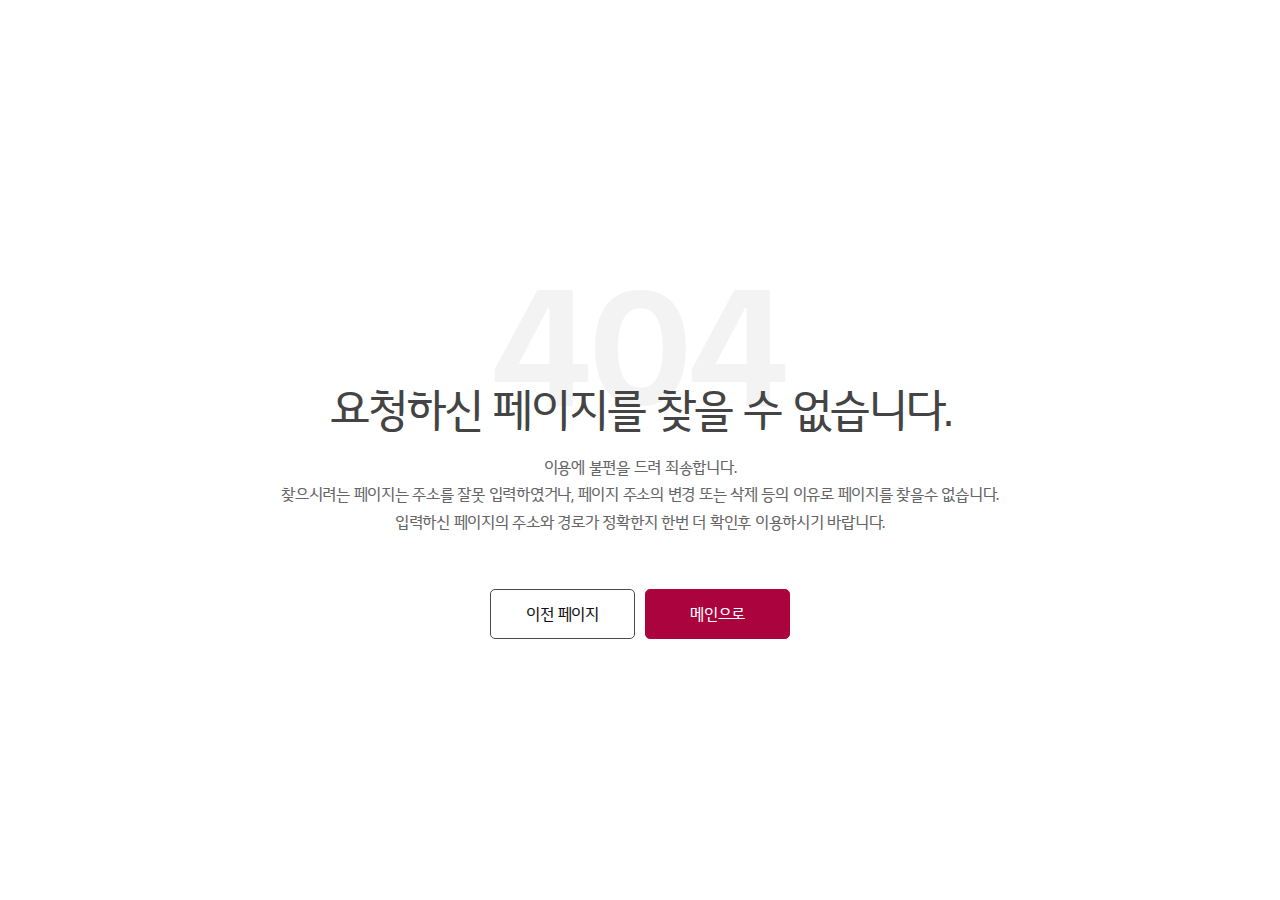
<file: css/mCSB_buttons.html>
<!DOCTYPE html>
<html lang="ko">
<head>
    <title>LG디스플레이</title>
    <meta charset="utf-8" />
    <link rel="shortcut icon" href="/images/icon/favicon.ico" type="image/x-icon">
    <link rel="icon" href="/images/icon/favicon.ico" type="image/x-icon">
    <meta name="viewport" content="initial-scale=1.0, user-scalable=no, maximum-scale=1.0, minimum-scale=1.0, width=device-width" />
    <link rel="stylesheet" type="text/css" href="/css/common.css" /><!-- 공통 css (import: style.css) -->
    <link rel="stylesheet" type="text/css" href="/css/swiper.min.css" /><!-- swiper css -->
    <link rel="stylesheet" type="text/css" href="/css/aos.css" />
    <link rel="stylesheet" type="text/css" href="/css/jquery.mCustomScrollbar.min.css" />
    <script type="text/javascript" src="/js/common/jquery-latest.js"></script>
    <!--<script type="text/javascript" src="/js/jquery.easing.1.3.js"></script>
    <script type="text/javascript" src="/js/swiper.min.js"></script>&lt;!&ndash; swiper js &ndash;&gt;
    <script type="text/javascript" src="/js/jquery.mCustomScrollbar.js"></script>
    <script type="text/javascript" src="/js/aos.js"></script>
    <script type="text/javascript" src="/js/ui.js"></script>&lt;!&ndash; 공통 ui js &ndash;&gt;-->
</head>
<body>
<!-- error -->
<div class="mError">
    <div class="errorCon kor">
        <h1>
            <span class="tx1">404</span>
            <span class="tx2"><span class="brForMobile">요청하신 페이지를</span> 찾을 수 없습니다.</span>
        </h1>
        <p class="txt">
            이용에 불편을 드려 죄송합니다.<br>
            찾으시려는 페이지는 주소를 잘못 입력하였거나, 페이지 주소의 변경 또는 삭제 등의 이유로 페이지를 찾을수 없습니다.<br>
            입력하신 페이지의 주소와 경로가 정확한지 한번 더 확인후 이용하시기 바랍니다.
        </p>
        <div class="btn_area">
            <a href="javascript:history.back();" class="btn s06 c01">이전 페이지</a>
            <a href="/kor" class="btn s06 c08">메인으로</a>
        </div>
    </div>

    <div class="errorCon eng" style="display: none">
        <h1>
            <span class="tx1">404</span>
            <span class="tx2"><span class="brForMobile">요청하신 페이지를</span> 찾을 수 없습니다.(en)</span>
        </h1>
        <p class="txt">
            이용에 불편을 드려 죄송합니다.<br>
            찾으시려는 페이지는 주소를 잘못 입력하였거나, 페이지 주소의 변경 또는 삭제 등의 이유로 페이지를 찾을수 없습니다.<br>
            입력하신 페이지의 주소와 경로가 정확한지 한번 더 확인후 이용하시기 바랍니다.
        </p>
        <div class="btn_area">
            <a href="javascript:history.back();" class="btn s06 c01">이전 페이지</a>
            <a href="/eng" class="btn s06 c08">메인으로</a>
        </div>
    </div>

    <div class="errorCon chn" style="display: none">
        <h1>
            <span class="tx1">404</span>
            <span class="tx2"><span class="brForMobile">요청하신 페이지를</span> 찾을 수 없습니다.(zh)</span>
        </h1>
        <p class="txt">
            이용에 불편을 드려 죄송합니다.<br>
            찾으시려는 페이지는 주소를 잘못 입력하였거나, 페이지 주소의 변경 또는 삭제 등의 이유로 페이지를 찾을수 없습니다.<br>
            입력하신 페이지의 주소와 경로가 정확한지 한번 더 확인후 이용하시기 바랍니다.
        </p>
        <div class="btn_area">
            <a href="javascript:history.back();" class="btn s06 c01">이전 페이지</a>
            <a href="/chn" class="btn s06 c08">메인으로</a>
        </div>
    </div>

    <div class="errorCon vtn" style="display: none">
        <h1>
            <span class="tx1">404</span>
            <span class="tx2"><span class="brForMobile">요청하신 페이지를</span> 찾을 수 없습니다.(vi)</span>
        </h1>
        <p class="txt">
            이용에 불편을 드려 죄송합니다.<br>
            찾으시려는 페이지는 주소를 잘못 입력하였거나, 페이지 주소의 변경 또는 삭제 등의 이유로 페이지를 찾을수 없습니다.<br>
            입력하신 페이지의 주소와 경로가 정확한지 한번 더 확인후 이용하시기 바랍니다.
        </p>
        <div class="btn_area">
            <a href="javascript:history.back();" class="btn s06 c01">이전 페이지</a>
            <a href="/vtn" class="btn s06 c08">메인으로</a>
        </div>
    </div>
</div>
<script>
    $( document ).ready(function() {
        var url = window.location.href;
        $('.errorCon').hide();

        if (url.indexOf('/eng') != -1) {
            $('.eng').show();
        } else if (url.indexOf('/chn') != -1) {
            $('.chn').show();
        } else if (url.indexOf('/vtn') != -1) {
            $('.vtn').show();
        } else {
            $('.kor').show();
        }
    });
</script>

<style type="text/css">
    .mError{display:table;text-align:center;width:100%;height:100%;}
    .mError .errorCon{display:table-cell;vertical-align:middle;}
    .mError h1{color:#444;font-size:45px;}
    .mError h1 .tx1{display:block;color:#f3f3f3;font-size:160px;font-weight:bold;line-height:120%;}
    .mError h1 .tx2{display:block;margin:-67px 0 0;letter-spacing:-2px;}
    .mError .txt{color:#666;font-size:16px;line-height:170%;padding:18px 0 0;}
    .mError .btn_area{margin:52px 0 0;}
    @media screen and (max-width: 768px) {
        .mError h1{color:#444;font-size:30px;}
        .mError h1 .tx1{font-size:110px;}
        .mError h1 .tx2{margin-top:-40px;letter-spacing:-1px;}
        .mError .txt{font-size:14px;padding:10px 20px;}
        .mError .btn_area{margin-top:30px;}
    }
</style>
<!-- //error -->

</body>
</html>
</file>
<file: css/common.css>
@charset "utf-8";
@import url('style.css'); /* 서브 페이지 */
@import url('style2.css'); /* 서브 페이지 */
/* reset, common, 레이아웃, 메인페이지 */



/* font-face */
@font-face {
	font-family: "LGSmHa";
	font-style: normal;
	font-weight: 700;
	src: url("../font/LGSmHaB.woff2") format("woff2"), url("../font/LGSmHaB.woff") format("woff"), url("../font/LGSmHaB.svg") format("svg"), url("../font/LGSmHaB.ttf") format("truetype");
}
@font-face {
	font-family: "LGSmHa";
	font-style: normal;
	font-weight: 500;
	src: url("../font/LGSmHaSB.woff2") format("woff2"), url("../font/LGSmHaSB.woff") format("woff"), url("../font/LGSmHaSB.svg") format("svg"), url("../font/LGSmHaSB.ttf") format("truetype");
}
@font-face {
	font-family: "LGSmHa";
	font-style: normal;
	font-weight: 400;
	src: url("../font/LGSmHaR.woff2") format("woff2"), url("../font/LGSmHaR.woff") format("woff"), url("../font/LGSmHaR.svg") format("svg"), url("../font/LGSmHaR.ttf") format("truetype");
}
@font-face {
	font-family: "LGSmHa";
	font-style: normal;
	font-weight: 300;
	src: url("../font/LGSmHaL.woff2") format("woff2"), url("../font/LGSmHaL.woff") format("woff"), url("../font/LGSmHaL.svg") format("svg"), url("../font/LGSmHaL.ttf") format("truetype");
}
@font-face {
	font-family: "LGSmHa";
	font-style: normal;
	font-weight: 300;
	src: url("../font/LGSmHaL.woff2") format("woff2"), url("../font/LGSmHaL.woff") format("woff"), url("../font/LGSmHaL.svg") format("svg"), url("../font/LGSmHaL.ttf") format("truetype");
}
@font-face {
	font-family: "LGSmHa";
	font-style: normal;
	font-weight: 300;
	src: url("../font/LGSmHaL.woff2") format("woff2"), url("../font/LGSmHaL.woff") format("woff"), url("../font/LGSmHaL.svg") format("svg"), url("../font/LGSmHaL.ttf") format("truetype");
}
/* 20221229 추가 : cse2023 페이지 사용 */
@font-face {
	font-family: "Montserrat";
	font-style: normal;
	font-weight: 800;
	src: url("../font/Montserrat-ExtraBold.woff2") format("woff2"), url("../font/Montserrat-ExtraBold.woff") format("woff"), url("../font/Montserrat-ExtraBold.ttf") format("truetype");
}
@font-face {
	font-family: "Pretendard";
	font-style: normal;
	font-weight: 900;
	src: url("../font/Pretendard-ExtraBold.woff2") format("woff2"), url("../font/Pretendard-ExtraBold.woff") format("woff"), url("../font/Pretendard-ExtraBold.ttf") format("truetype");
}
/* //20221229 추가 */
/* 210726 : 중국어(NotoSansSC), 베트남어(NotoSans) 폰트 추가 */
@font-face {
	font-family: 'Noto Sans SC';
	font-style: normal;
	font-weight: 400;
	src: url('../font/NotoSansSC-Regular.eot'); /* IE9 Compat Modes */
	src: local(''),
	url('../font/NotoSansSC-Regulard41d.eot?#iefix') format('embedded-opentype'), /* IE6-IE8 */
	url('../font/NotoSansSC-Regular.woff2') format('woff2'), /* Super Modern Browsers */
	url('../font/NotoSansSC-Regular.woff') format('woff'), /* Modern Browsers */
	url('../font/NotoSansSC-Regular.ttf') format('truetype'), /* Safari, Android, iOS */
	url('../font/NotoSansSC-Regular.svg#NotoSansSC') format('svg'); /* Legacy iOS */
}
@font-face {
	font-family: 'Noto Sans SC';
	font-style: normal;
	font-weight: 700;
	src: url('../font/NotoSansSC-Bold.eot'); /* IE9 Compat Modes */
	src: local(''),
	url('../font/NotoSansSC-Boldd41d.eot?#iefix') format('embedded-opentype'), /* IE6-IE8 */
	url('../font/NotoSansSC-Bold.woff2') format('woff2'), /* Super Modern Browsers */
	url('../font/NotoSansSC-Bold.woff') format('woff'), /* Modern Browsers */
	url('../font/NotoSansSC-Bold.ttf') format('truetype'), /* Safari, Android, iOS */
	url('../font/NotoSansSC-Bold.svg#NotoSansSC') format('svg'); /* Legacy iOS */
}
@font-face {
	font-family: "Noto Sans";
	font-style: normal;
	font-weight: 700;
	src: url("../font/NotoSans-Bold.woff2") format("woff2"),
	url("../font/NotoSans-Bold.woff") format("woff"),
	url("../font/NotoSans-Bold.svg") format("svg"),
	url("../font/NotoSans-Bold.ttf") format("truetype");
}
@font-face {
	font-family: "Noto Sans";
	font-style: normal;
	font-weight: 400;
	src: url("../font/NotoSans-Regular.woff2") format("woff2"),
	url("../font/NotoSans-Regular.woff") format("woff"),
	url("../font/NotoSans-Regular.svg") format("svg"),
	url("../font/NotoSans-Regular.ttf") format("truetype");
}



/* reset */
html { overflow-x: hidden; overflow-y: auto; -ms-touch-action: manipulation; touch-action: manipulation; }
body { min-width: 375px; min-height: 100%; color: #555; font: 14px/calc(100% + 6px) 'LGSmHa', 'Malgun Gothic', '돋움', 'Dotum', Arial, Sans-serif; letter-spacing: -0.25px; word-break: keep-all; word-wrap: break-word; }
html, body { height: 100%; -webkit-overflow-scrolling: touch; }
h1, h2, h3, h4, h5, h6 { font: 400 14px/calc(100% + 6px) 'LGSmHa', 'Malgun Gothic', '돋움', 'Dotum', Arial, Sans-serif; }
body, div, dl, dt, dd, ul, ol, li, h1, h2, h3, h4, h5, h6, pre, form, fieldset, input, textarea, blockquote, th, td, p, button { margin: 0; padding: 0; -webkit-text-size-adjust: none; }
fieldset, img, abbr, acronym { border: 0 none; }
fieldset { min-inline-size: auto; }
img { max-width: 100%; vertical-align: top; }
legend { position: absolute; height: 0; line-height: 0; font-size: 0; overflow: hidden; margin: 0; padding: 0; }
address, caption, cite, code, dfn, em, var { font-style: normal; font-weight: normal; }
ol, ul { list-style: none; }
q:before, q:after { content:''; }
table { width: 100%; border-collapse: collapse; border-spacing: 0; }
caption { display: table-caption; width: 0; height: 0; line-height: 0; font-size: 0; overflow: hidden; text-align: left; }
select { min-width: 100px; -webkit-border-radius: 0; }
textarea { overflow: auto; resize: none; }
select:focus,
input:focus,
textarea:focus { outline-color: #2068d3; outline-offset: -1px; }
a { text-decoration: none; cursor: pointer; color: #555; }
button { border: 0 none; background: none; cursor: pointer; }
button::-moz-focus-inner, input::-moz-focus-inner { border: 0; padding: 0; }
button, input, select, textarea { font: 14px/calc(100% + 6px) 'LGSmHa', 'Malgun Gothic', '돋움', 'Dotum', Arial, Sans-serif; vertical-align: middle; }
button:focus { outline: none; }
textarea,
input[type="text"] { border-radius: 0; box-shadow: none; -webkit-appearance: none; -moz-appearance: none; appearance: none; }
button,
input[type="button"],
input[type="reset"],
input[type="submit"] { cursor: pointer; overflow: visible; -webkit-appearance: button; }
input[type="checkbox"],
input[type="radio"] { width: 14px; height: 14px; line-height: 14px; box-sizing: border-box; -webkit-border-radius: 0; }
input[type="search"] { -webkit-appearance: textfield; -moz-box-sizing: content-box; -webkit-box-sizing: content-box; box-sizing: content-box; }
input[type="search"]::-webkit-search-decoration { -webkit-appearance: none; }
area { cursor: pointer; }
/* 210726 중국어, 베트남어 폰트 변경 */
body.chn {font-family: 'Noto Sans SC', 'Malgun Gothic', '돋움', 'Dotum', Arial, Sans-serif;}
body.vtn {font-family: 'Noto Sans', 'Malgun Gothic', '돋움', 'Dotum', Arial, Sans-serif;}
body.chn h1, body.chn h2, body.chn h3, body.chn h4, body.chn h5, body.chn h6 {font-family: 'Noto Sans SC', 'Malgun Gothic', '돋움', 'Dotum', Arial, Sans-serif;}
body.vtn h1, body.vtn h2, body.vtn h3, body.vtn h4, body.vtn h5, body.vtn h6 {font-family: 'Noto Sans', 'Malgun Gothic', '돋움', 'Dotum', Arial, Sans-serif;}
body.chn button, body.chn input, body.chn select, body.chn textarea {font-family: 'Noto Sans SC', 'Malgun Gothic', '돋움', 'Dotum', Arial, Sans-serif;}
body.vtn button, body.vtn input, body.vtn select, body.vtn textarea {font-family: 'Noto Sans', 'Malgun Gothic', '돋움', 'Dotum', Arial, Sans-serif;}
/* html5 태그*/
header, footer, article, section, aside, details, figure, figcaption, nav, hgroup { display: block; margin: 0; padding: 0; }
audio[controls], canvas, video { display: inline-block; }

/* hidden */
.hidden { position: absolute; width: 0; height: 0; line-height: 0; font-size: 0; text-indent: -9999px; overflow: hidden; }

/* box-sizing */
* { -webkit-box-sizing: border-box; box-sizing: border-box; }
body.chn {word-break: break-all;}




/* 레이아웃 */
body { min-width: 320px; }
.wrap { margin: 0 auto; padding: 0 80px; max-width: 1360px; }
.wrap:after { content: ""; display: block; clear: both; }

/* 건너뛰기 네비게이션 */
#skip_nav { width: 100%; height: 0; text-align: center; overflow: hidden; }
#skip_nav a { color: #005AAB; line-height: 20px; font-size: 14px; font-weight: bold; float: left; }
#skip_nav a:focus, #skip_nav a:hover, #skip_nav a:active { position: absolute; top: 0; left: 0; width: 100%; height: 20px; text-decoration: underline; background: #fff; overflow: visible; z-index: 100; }

/* top 버튼 */
.btn_top.on { opacity: 1; }
.btn_top { position: fixed; bottom: 50px; right: 50px; width: 50px; height: 50px; border: 1px solid #e0e0e0; background: #fff; text-indent: -9999px; overflow: hidden; opacity: 0; z-index: 10;
	transition: opacity 0.5s ease-in-out 0s;
}
.btn_top:before { content: ""; position: absolute; top: 0; left: 0; width: 100%; height: 100%; background: url("../images/common/icon_top.png") no-repeat 0 0; background-size: 100% auto; }
.btn_top span { display: block; position: relative; line-height: 0; background: #F5C242 url("../images/common/icon_top.png") no-repeat 0 -50px; background-size: 100% auto; text-indent: -9999px; overflow: hidden;
	transition: all 0.1s linear 0s;
}

/* quick */
#quick.on { opacity: 1; visibility: visible; }
#quick { position: fixed; top: 50%; right: 30px; text-align: right; opacity: 0; visibility: hidden; z-index: 2; transition: all 0.5s ease-in-out 0s;transform: translateY(-50%);display:none;}
#quick ul { border-right: 2px solid #b2b2b2; }
#quick li a { display: block; padding: 20px 12px; color: #999; line-height: 20px; font-size: 14px; font-weight: bold; word-break: break-word; opacity: 0;
	transition: all 0.35s ease-in-out 0s;text-indent:-9999px;font-size:0;
}
#quick:hover li a { opacity: 1; }
#quick .on { position: relative; }
#quick .on a { color: #F5C242; }
.bar_quick { position: absolute; top: 0; right: 0; width: 2px; background: #F5C242; }

/* top_banner */
body.is_banner .top_banner { display: block; }
.top_banner { display: none; position: absolute; top: 0; left: 0; width: 100%; background: #F5C242; z-index: 2; }
.top_banner .wrap { position: relative; padding: 10px 80px; max-width: 1920px; }
.txt_top_banner { color: #fff; line-height: 20px; font-size: 14px; word-break: keep-all; }
.btn.today_close { position: absolute; top: 11px; right: 126px; padding: 0; color: #fff; line-height: 18px; font-size: 14px; font-weight: 300; text-decoration: underline; border: 0 none; }
.btn.icon_full_banner_close { position: absolute; top: 11px; right: 80px; width: 18px; height: 18px; border: 0 none; }
.btn.icon_full_banner_close:before { top: 50%; left: 50%; margin: -9px 0 0 -9px; width: 18px; height: 18px; background: url("../images/icon/icon_full_banner_close.png") no-repeat 0 0; background-size: 100% auto; }

/* header */
body.fixed #header { position: fixed; top: -81px; }
body.up #header { top: 0; }
body.up.main #header { background: rgba(0,0,0,0.8); }
body.transition #header {
	transition: all 0.3s cubic-bezier(0.33, 1, 0.68, 1) 0s;
}
body.transition #header.on {
	transition: none;
}
#header { position: absolute; top: 0; left: 0; width: 100%; border-bottom: 1px solid transparent; background: #fff; z-index: 20; }
#header:before { content: ""; position: absolute; top: 80px; left: 0; width: 100%; height: 1px; background: #e9e9e9; z-index: 1; }
#header.on:after { content: ""; position: absolute; top: 80px; left: 0; width: 100%; height: calc(100% - 80px); background: #fff; }
#header .wrap { max-width: 1920px; }
#header h1, #header .header__logo { position: relative; width: 186px; float: left; z-index: 1; }
#header h1 a, #header .header__logo a { display: block; position: relative; height: 80px; text-indent: -9999px; overflow: hidden; }
#header h1 a:before, #header .header__logo a:before { content: ""; position: absolute; top: 50%; left: 50%; margin: -17px 0 0 -91px; width: 100%; height: 35px; background: url("../images/common/logo_v2.png") no-repeat 1px -35px; }
/* 210708 수정 */
.eng #header h1 a:before, .eng #header .header__logo a:before {background: url("../images/logo.png") no-repeat 0 -35px; }
.vtn #header h1 a:before, .vtn #header .header__logo a:before {background: url("../images/logo.png") no-repeat 0 -35px; }
.chn #header h1 a:before, .chn #header .header__logo a:before {background: url("../images/logo.png") no-repeat 0 -35px; }
.load #gnb { overflow: visible; }
#gnb { position: absolute; top: 0; left: 0; width: 100%; text-align: center; overflow: hidden; }
#gnb > ul { display: inline-block; vertical-align: top; text-align: left; }
#gnb > ul:after { content: ""; display: block; clear: both; }
#gnb > ul > li { position: relative; float: left; }
#gnb > ul > li + li { margin-left: 50px; }
#gnb > ul > li:nth-child(1) .depth { width: 110px; }
#gnb > ul > li > a { display: block; padding: 25px 35px; line-height: 30px; font-size: 18px; }
/* To.dev : 수정 */
#gnb > ul > li:nth-child(2) .depth { margin-left: -55px; width: 110px; }
/* // To.dev : 수정 */
#gnb > ul > li:nth-child(3) .depth { width: 117px; }
.chn #gnb > ul > li:nth-child(3) .depth {width: 145px;}/* 210806 */
#gnb .depth.wType1{width:105px;}
#gnb .depth { position: absolute; top: 80px; left: 50%; margin-left: -40px; width: 80px; overflow: hidden; z-index: 1; }
#gnb .depth > li:first-child { padding-top: 34px; }
#gnb .depth > li:last-child { padding-bottom: 54px; }
#gnb .depth > li > a { display: block; position: relative; padding: 6px 0; color: #1d1d1d; line-height: 20px; font-size: 14px; }
#gnb .depth > li > .is_depth { padding-right: 15px; }
#gnb .depth > li > .is_depth:before { content: ""; position: absolute; top: 12px; right: 0; width: 11px; height: 8px; background: url("../images/common/bg_arrow_gnb.png") no-repeat 0 0; background-size: 100% auto; }
#gnb .depth02 > li > a{letter-spacing:-1px;}
#gnb .depth02 > li > a:hover{color:#F5C242;text-decoration:underline;}
#gnb .depth > .on > .is_depth:before {
	transform: rotate(180deg);
}
#gnb .depth > .on > .depth02 { display: block; }
#gnb .depth > li:last-child .depth02 { min-height: 100px; }
#gnb .depth02 { display: none; }
#gnb .depth02 > li > a { display: block; padding: 2px 0; color: #a9a9a9; line-height: 19px; font-size: 13px; }
#gnb.on .bg_gnb { border-color: #cbcbcb; background: #fff; }
.line_gnb.on { background: #F5C242; opacity: 1; }
.line_gnb { position: absolute; bottom: 0; left: 0; width: 0; height: 2px; background: transparent; opacity: 0; }
.bg_gnb { position: absolute; top: 80px; left: 0; width: 100%; height: 0; border-bottom: 1px solid transparent; }
#sitemap { padding: 26px 0; float: right; }
#sitemap > * + * { margin-left: 24px; }
.language_m { display: none; }
.language { display: inline-block; position: relative; vertical-align: top; z-index: 2; }
.language.on dd { visibility: visible; }
.language dd { position: absolute; top: 40px; left: 50%; margin-left: -35px; padding-top: 10px; width: 70px; visibility: hidden; }
.language dd:before { content: ""; position: absolute; top: 1px; left: 0; width: 100%; height: 10px; background: url("../images/common/bg_language_bubble.png") no-repeat center 0; }
.language ul { padding: 10px 0; border: 1px solid #d8d8d8; background: #fff; text-align: center; overflow: hidden; }
.language .on { z-index: 1; }
.language li a { display: block; padding: 6px 0; color: #111; line-height: 18px; font-size: 14px; }
.language li span { display: inline-block; position: relative; padding: 0 1px; vertical-align: top; }
.language .on span:before { content: ""; position: absolute; bottom: 0; left: 0; width: 100%; height: 2px; background: #F5C242; }
.sitemap { display: none; position: absolute; top: 81px; left: 0; margin: 0 !important; width: 100%; border-bottom: 1px solid #cbcbcb; z-index: 1; }
.sitemap_wrap .depth03 > ul > li > a:hover,
.sitemap_wrap .depth02 > ul > li > a:hover{color:#F5C242;text-decoration:underline;}
.sitemap_wrap { padding: 60px 0; height: 100%; background: #fff; overflow-x: hidden; overflow-y: auto; }
.sitemap_wrap > ul { margin: 0 auto; padding: 0 54px 0 180px; width: 1200px; line-height: 0; font-size: 0; }
.sitemap_wrap > ul > li + li { margin-top: 50px; }
.sitemap_wrap > ul > li { position: relative; padding-left: 212px; min-height: 22px; }
.sitemap_wrap > ul > li > a { display: block; position: absolute; top: 0; left: 0; padding-left: 13px; width: 212px; line-height: 30px; font-size: 20px; font-weight: bold; cursor: auto; }
.sitemap_wrap > ul > li > a:before { content: ""; position: absolute; top: 50%; left: 0; margin-top: -9px; width: 4px; height: 15px; background: #F5C242; }
.sitemap_wrap > ul > li:nth-child(3) .depth > ul > li,
.sitemap_wrap > ul > li:nth-child(4) .depth > ul > li { width: 25%; }
.sitemap_wrap > ul > li:nth-child(3) .depth > ul > li:nth-child(1) > a:before { content: ""; position: absolute; left: 0; bottom: -7px; width: 100%; height: 1px; background: #dcdcdc; }
.chn .sitemap_wrap > ul > li:nth-child(3) .depth > ul > li:nth-child(1) {padding-right: 17px;} /* 210805 */
.sitemap_wrap .depth > ul > li { display: inline-block; padding: 0 20px; vertical-align: top; }
.sitemap_wrap .depth > ul > li > a { display: block; position: relative; padding: 4px 0; color: #2c2c2c; line-height: 22px; font-size: 16px; font-weight: 500; }
.sitemap_wrap .depth02 { margin-top: 6px; padding: 13px 0; border-top: 1px solid #dcdcdc; }
.sitemap_wrap .depth02 > ul > li + li { margin-top: 5px; }
.sitemap_wrap .depth02 > ul > li > a { display: block; line-height: 20px; font-size: 14px; }
.sitemap_wrap .depth03 { margin-top: 3px; }
.sitemap_wrap .depth03 > ul > li + li { margin-top: 4px; }
.sitemap_wrap .depth03 > ul > li > a { display: block; color: #a9a9a9; line-height: 19px; font-size: 13px; }
.btn.icon_full_sitemap_close { position: absolute; top: 27px; right: 50%; margin-right: -600px; width: 45px; height: 45px; border: 1px solid #d2d2d2; }
.btn.icon_full_sitemap_close:before { top: 50%; left: 50%; margin: -13px 0 0 -11px; width: 23px; height: 26px; background: url("../images/common/icon_full_sitemap_close.png") no-repeat 0 0; }
.btn.icon_full_search,
.btn.icon_full_language{ width: 28px; height: 28px; border: 0 none; }
.btn.icon_full_search:before,
.btn.icon_full_language:before{ top: 50%; left: 50%; margin: -14px 0 0 -14px; width: 28px; height: 28px; background: url("../images/common/icon_utill.png") no-repeat 0 0; }
.btn.icon_full_search:before { background-position: -28px 0; }
.btn.icon_full_language:before { background-position: -28px -28px; }
body.main #header { background: none; }
body.main #header:before { background: rgba(255,255,255,0.2); }
body.main #header:after { background: rgba(0,0,0,0.2); }
body.main #header h1 a:before, body.main #header .header__logo a:before { background-position: 0 0; }
body.main #gnb > ul > li > a { color: #fff; }
body.main #gnb.on .bg_gnb { border-color: rgba(0,0,0,0.6); background: rgba(0,0,0,0.5); }
body.main #gnb .depth > li > a { color: #fff; }
body.main #gnb .depth > li > .is_depth:before { background-position: 0 -8px; }
body.main .btn.icon_full_search:before { background-position: 0 0; }
body.main .btn.icon_full_language:before { background-position: 0 -28px; }
body.main .btn.icon_full_sitemap_open span:before,
body.main #sitemap.on .btn.icon_full_sitemap_open span{background-color:#fff;}

.btn.icon_full_sitemap_open {position:relative;width: 30px; height: 30px; border: 0 none; }
.btn.icon_full_sitemap_open{position:relative;text-indent:0;}
.btn.icon_full_sitemap_open .t{display:none;}
.btn.icon_full_sitemap_open span{display:block;position:absolute;left:4px;width:20px;height:2px;border-radius:30px;background:#000000;transition:all 0.35s;}
.btn.icon_full_sitemap_open span:before{content:'';position:absolute;top:0;left:0;background-color:#393939;width:100%;height:2px;}
.btn.icon_full_sitemap_open span:nth-child(1){top:5px;}
.btn.icon_full_sitemap_open span:nth-child(2){top:80%;margin-top:-2px;}
.btn.icon_full_sitemap_open span:nth-child(3){bottom:6px;width:60%;}
.btn.icon_full_sitemap_open:hover span:nth-child(1){top:3px;}
.btn.icon_full_sitemap_open:hover span:nth-child(3){bottom:4px;}
#sitemap.on .btn.icon_full_sitemap_open span{background:#F5C242;height:2px;}
#sitemap.on .btn.icon_full_sitemap_open span:before{display:none;}
#sitemap.on .btn.icon_full_sitemap_open span:nth-child(1){top:50%;transform:translateY(-50%) rotate(225deg);width:100%;}
#sitemap.on .btn.icon_full_sitemap_open span:nth-child(2){opacity:0;transform:translateY(-50%) rotate(-720deg);}
#sitemap.on .btn.icon_full_sitemap_open span:nth-child(3){bottom:50%;transform:translateY(50%) rotate(-225deg);width:100%;}

/* footer */
#footer { background: #363030; position:relative;}
#footer .wrap { position: relative; padding: 54px 280px 37px 330px; }
.f_logo { position: absolute; top: 40px; left: 80px; width: 210px; height: 39px; background: url("../images/common/logo_footer_en_v2.png") no-repeat center; text-indent: -9999px; overflow: hidden; }
.kor .f_logo { background: url("../images/common/logo_footer_v2.png") no-repeat center; }
.f_rt { position: absolute; top: 46px; right: 80px; width: 170px; line-height: 0; font-size: 0; text-align: right; }
.f_rt > * { text-align: left; }
.slt_box.dark { display: block; border-bottom: 1px solid #666; }
.slt_box.dark > a { padding: 10px 16px 10px 3px; color: #666; line-height: 20px; font-size: 14px; }
.slt_box.dark > a:before { right: 3px; margin-top: -4px; width: 12px; height: 8px; background: url("../images/common/bg_slt_box_footer.png") no-repeat center; background-size: 100% auto !important; }
.slt_box.dark.on > a:before { margin-top: -5px; }
.slt_box.dark.up ul { bottom: 40px; }
.slt_box.dark ul { top: 40px; max-height: 131px; border: 1px solid #666; background: #202020; }
.slt_box.dark li a { padding: 5px 7px; color: #666; line-height: 20px; font-size: 14px; }
.slt_box.dark li a:hover { color: #fff; text-decoration: underline; }
.banner_cyber_newsletter { display: inline-block; margin-top: 58px; width: 170px; height: 58px; background: url("../images/common/banner_cyber_newsletter.png") no-repeat center; text-indent: -9999px; overflow: hidden; vertical-align: top; }
/* 210707 수정 : 다국어 추가 */
.eng .banner_cyber_newsletter { background: url("../images/common/banner_cyber_newsletter_en.png") no-repeat center;}
.chn .banner_cyber_newsletter { background: url("../images/common/banner_cyber_newsletter_cn.png") no-repeat center;}
.vtn .banner_cyber_newsletter { background: url("../images/common/banner_cyber_newsletter_vt.png") no-repeat center;}
/* //210707 수정 : 다국어 추가 */
.f_social_media_list { margin-top: 35px; line-height: 0; font-size: 0; }
.f_social_media_list > li { display: inline-block; border-radius: 24px; border: 1px solid #555; vertical-align: top; }
.f_social_media_list > li + li { margin-left: 10px; }
.f_social_media_list > li a { display: block; width: 142px; height: 44px; background-repeat: no-repeat; background-position: center; text-align: center; margin: 0 auto;}
.f_social_media_list > .oled a { background-image: url("../images/common/icon_f_social_media01.png"); }
.f_social_media_list > .youtube a { background-image: url("../images/common/icon_f_social_media02.png"); }
.f_social_media_list > .newsroom a { background-image: url("../images/common/icon_f_social_media03.png"); }

/* 2021/11/11 수정 부분 */
.f_social_media_list > .youngdisplay a {background-image: url("../images/common/icon_f_social_media05.png");}
/* //2021/11/11 수정 부분 */

.f_link_list { line-height: 0; font-size: 0; }
.f_link_list > li + li { margin-left: 30px; }
.f_link_list > li { display: inline-block; vertical-align: top; }
.f_link_list > li > a { color: #ccc; line-height: 22px; font-size: 16px; }
.f_link_list > .privacy > a { color: #F5C242; }
.f_phone { margin-top: 9px; line-height: 0; font-size: 0; }
.f_phone > * { display: inline-block; color: #666; line-height: 22px; font-size: 16px; vertical-align: top; }
.f_phone > dd { margin-left: 7px; }
.f_phone > dd a { color: #999; font-weight: 500; }
.copyright { margin-top: 6px; color: #666; line-height: 19px; font-size: 13px; }

/* content */
#content { padding-top: 81px; min-height: calc(100% - 250px); overflow: hidden; }
body.main #content { padding: 0; }
#content .wrap { padding-top: 18px; padding-bottom: 150px; }
#content .wrap.pdType1{padding-bottom:0;}

/* 210818 footer_banner */
.footer_banner {width: 100%; min-height: 60px; background: #F5C242;}
.footer_banner .wraper {position: relative;	padding: 20px 80px;	max-width: 1920px;}
.footer_banner .txt_footer_banner {color: #030101;font-size: 16px;}
.footer_banner .btn.icon_full_banner_close {top:50%; transform: translate(0, -50%);}

/* 반응형 */
@media screen and (max-width: 1500px) { /* PC */
	#gnb > ul > li + li { margin-left: 30px; }
}
@media screen and (max-width: 1400px) { /* PC */
	#gnb > ul > li + li { margin-left: 0; }
}
@media screen and (max-width: 1200px) { /* 모바일 768 ~ 1200 */
	/* 레이아웃 */
	.wrap { padding: 0 20px; width: auto; }

	/* top_banner */
	body.main .top_banner .wrap { padding: 14px 58px 14px 20px; }
	.btn.today_close { position: static; margin-top: 8px; }
	.btn.icon_full_banner_close { top: 0; right: 0; width: 48px; height: 48px; }
	.btn.icon_full_banner_close:before { margin: -8px 0 0 -8px; width: 16px; height: 16px; }

	/* top 버튼 */
	.btn_top { bottom: 20px; right: 20px; width: 40px; height: 40px; }
	.btn_top span { background-position: 0 -40px; }

	/* quick */
	#quick { display: none; }

	/*header */
	body.fixed #header { top: -66px; }
	body.up #header { top: 0; }
	body.is_tab #header:before { background: transparent; }
	#header { padding-left: 0; padding-right: 0; border-color: rgba(255,255,255,0.2); }
	#header:before { top: auto; bottom: -1px; left: 20px; width: calc(100% - 40px); background: #F5C242; }
	#header .wrap { padding: 0; }
	#header h1, #header .header__logo { width: 209px; z-index: auto; }
	#header h1 a, #header .header__logo a { height: 66px; }
	#header h1 a:before, #header .header__logo a:before { margin: -16px 0 0 -85px; width: 169px; height: 32px; background: url("../images/common/logo_m.png") no-repeat 0 -32px; background-size: 100% auto; }
	/* 210708 수정 */
	.eng #header h1 a:before, .eng #header .header__logo a:before {background: url("../images/common/logo_en_m.png") no-repeat 0 -32px; background-size: 100% auto; }
	.vtn #header h1 a:before, .vtn #header .header__logo a:before {background: url("../images/common/logo_en_m.png") no-repeat 0 -32px; background-size: 100% auto; }
	.chn #header h1 a:before, .chn #header .header__logo a:before {background: url("../images/common/logo_en_m.png") no-repeat 0 -32px; background-size: 100% auto; }
	#gnb { display: none; }
	#sitemap { padding: 0; }
	#sitemap > * + * { margin: 0; }
	#sitemap.on .sitemap { right: 0;
		transition: all 0.5s cubic-bezier(0, 0.55, 0.45, 1) 0s;
	}
	#sitemap .dim_nav { position: fixed; top: 0; left: 0; width: 100%; height: 100%; visibility: hidden; cursor: pointer;
		transition: all 0.5s cubic-bezier(0, 0.55, 0.45, 1) 0.3s;
	}
	#sitemap.on .dim_nav { background: rgba(0,0,0,0.5); visibility: visible;
		transition: all 0.5s cubic-bezier(0, 0.55, 0.45, 1) 0s;
	}
	.sitemap { display: block; position: fixed; top: 0; left: auto; right: -100%; width: 100%; height: 100%; border: 0 none; background: #fff; z-index: 10;
		transition: all 0.5s cubic-bezier(0.65, 0, 0.35, 1) 0s;
	}
	.sitemap_wrap { position: relative; padding: 80px 0 30px 0; background: none; }
	.sitemap_wrap > ul { padding: 0; width: auto;
		transition: all 0.5s cubic-bezier(0.33, 1, 0.68, 1) 0s;
	}
	.sitemap_wrap > ul > li + li { margin: 0; }
	.sitemap_wrap > ul > li { position: static; padding: 0; min-height: 0; }
	.sitemap_wrap > ul > li > a { position: relative; padding: 12px 50px 12px 30px; width: auto; color: #111; line-height: 26px; font-size: 20px; cursor: pointer; }
	.sitemap_wrap > ul > li > a:before { left: auto; right: 30px; margin-top: -7px; width: 9px; height: 14px; background: url("../images/common/bg_arrow_sitemap.png") no-repeat 0 0; background-size: 100% auto; }
	.sitemap_wrap > [data-step="1"] {
		transform: translateX(-100%);
	}
	.sitemap_wrap > [data-step="2"] {
		transform: translateX(-200%);
	}
	.tit_back { display: block; position: relative; padding: 19px 30px 15px 53px; color: #111; line-height: 26px; font-size: 20px; font-weight: bold; }
	.tit_back:before { content: ""; position: absolute; top: 22px; left: 30px; width: 11px; height: 17px; background: url("../images/common/bg_arrow_sitemap_back.png") no-repeat 0 0; background-size: 100% auto; }
	.tit_back:after { content: ""; position: absolute; bottom: -2px; left: 30px; width: calc(100% - 60px); height: 2px; background: #111; }
	.sitemap_wrap .depth,
	.sitemap_wrap .depth02 { display: none; position: absolute; top: 0; right: -100%; width: 100%; }
	.sitemap_wrap .depth03 { display: none; }
	.sitemap_wrap .on > .depth,
	.sitemap_wrap .on > .depth02 { display: block; }
	.sitemap_wrap .depth > ul { padding: 17px 0; }
	.sitemap_wrap .depth > ul > li { display: block; padding: 0; width: auto !important; }
	.sitemap_wrap .depth > ul > li > a { padding: 12px 50px 12px 30px; color: #111; line-height: 26px; font-size: 20px; }
	.sitemap_wrap .depth > ul > li > a:before { display: none; content: ""; position: absolute; top: 50%; right: 30px; bottom: auto !important; left: auto !important; margin-top: -7px; width: 9px !important; height: 14px !important; background: url("../images/common/bg_arrow_sitemap.png") no-repeat 0 0 !important; background-size: 100% auto !important; }
	.sitemap_wrap .depth > ul > li > .is_depth { padding-right: 50px; }
	.sitemap_wrap .depth > ul > li > .is_depth:before { display: block; }
	.sitemap_wrap .depth02 { margin: 0; padding: 0; border: 0 none; }
	.sitemap_wrap .depth02 .tit_back:after { display: none; }
	.sitemap_wrap .depth02 > ul { padding: 10px 0; border-top: 1px solid #e9ecee; border-bottom: 1px solid #e9ecee; background: #f8f9fb; }
	.sitemap_wrap .depth02 > ul > li + li { margin: 0; }
	.sitemap_wrap .depth02 > ul > li > a { padding: 7px 60px; color: #111; line-height: 22px; font-size: 16px; }
	.btn.icon_full_search, .language { display: none; }
	.btn.icon_full_sitemap_open { width: 66px; height: 66px;z-index:1000; }
	.btn.icon_full_sitemap_open span{left:20px;width:24px;height:2px;}
	.btn.icon_full_sitemap_open span:nth-child(1){top:23px;}
	.btn.icon_full_sitemap_open span:nth-child(2){top:50%;margin-top:-2px;}
	.btn.icon_full_sitemap_open span:nth-child(3){bottom:24px;width:24px;}
	.btn.icon_full_sitemap_open:hover span:nth-child(1){top:21px;}
	.btn.icon_full_sitemap_open:hover span:nth-child(3){bottom:22px;}
	#sitemap.on .btn.icon_full_sitemap_open{position:fixed;top:0;right:0;}
	#sitemap.on .btn.icon_full_sitemap_open span:nth-child(1){transform:translateY(-50%) rotate(225deg);width:24px;}
	#sitemap.on .btn.icon_full_sitemap_open span:nth-child(2){transform:translateY(-50%) rotate(-720deg);}
	#sitemap.on .btn.icon_full_sitemap_open span:nth-child(3){transform:translateY(50%) rotate(-225deg);width:24px;}

	body.main .btn.icon_full_sitemap_open span:before{background-color:#fff;}
	body.main #sitemap.on .btn.icon_full_sitemap_open span{background-color:#F5C242;}

	.btn.icon_full_sitemap_close { top: 0; right: 0; margin: 0; width: 65px; height: 65px; border: 0 none; }
	.btn.icon_full_sitemap_close:before { margin: -11px 0 0 -11px; width: 22px; height: 22px; background-image: url("../images/common/icon_full_sitemap_close_m.png"); background-size: 100% auto; }
	.language_m { display: block; position: absolute; top: 0; left: 0; padding: 15px 25px; width: calc(100% - 65px); background: #fff; z-index: 1; }
	.language_m dt { display: none; }
	.language_m dd { display: block; position: static; }
	.language_m dd ul:after { content: ""; display: block; clear: both; }
	.language_m dd li { float: left; }
	.language_m dd li + li { margin-left: 15px; }
	.language_m dd li a { display: block; padding: 0 5px; color: #222; line-height: 35px; font-size: 15px; font-weight: 500; }
	.language_m dd .on a { color: #c10d4b; text-decoration: underline; }
	body.main .btn.icon_full_sitemap_open:before { background-position: 0 0; }
	body.main .top_banner { padding-left: 0; padding-right: 0; }
	body.main #header h1 a:before, body.main #header .header__logo a:before { background-position: 0 0; }
	body.main .btn.icon_full_sitemap_close { right: 0; }

	/* footer */
	#footer .wrap { padding: 55px 20px 100px 20px; }
	.f_logo { display: none; }
	.f_rt { position: static; margin-top: 28px; width: auto; }
	.slt_box.dark > a { padding: 12px 40px 12px 15px; }
	.slt_box.dark > a:before { right: 15px; margin-top: -3px; width: 11px; height: 7px; background: url("../images/common/bg_slt_box_footer_m.png") no-repeat 0 0;
		transform: rotate(180deg);
	}
	.slt_box.dark.on > a:before { margin-top: -2px;
		transform: rotate(0deg);
	}
	.slt_box.dark ul { top: auto; bottom: 44px; padding: 7px 0; max-height: 152px; }
	.slt_box.dark li a { padding: 7px 15px; }
	.banner_cyber_newsletter { position: absolute; bottom: 0; left: 0; margin: 0; padding: 13px 60px 12px 60px; width: 100%; height: auto; color: #000; line-height: 25px; font-size: 13px; background: #fff; text-indent: 0; }
	/* 210707 수정 : 다국어 추가 */
	.eng .banner_cyber_newsletter { background: #fff;}
	.chn .banner_cyber_newsletter { background: #fff;}
	.vtn .banner_cyber_newsletter { background: #fff;}
	/* //210707 수정 : 다국어 추가 */
	.banner_cyber_newsletter:before { content: ""; position: absolute; top: 50%; left: 20px; margin-top: -13px; width: 25px; height: 25px; background: url("../images/common/banner_cyber_newsletter_m.png") no-repeat 0 center; background-size: 100% auto; }
	.banner_cyber_newsletter:after { content: ""; display: inline-block; margin-left: 10px; width: 9px; height: 12px; background: url("../images/common/banner_cyber_newsletter_arrow_m.png") no-repeat 0 0; background-size: 100% auto; vertical-align: -2px; }
	.banner_cyber_newsletter img { display: none; }
	.f_social_media_list > li { width: calc(100% / 3 - 6px); }
	.f_social_media_list > li + li { margin-left: 9px; }
	.f_social_media_list > li a { width: 100%; height: 34px; background-size: auto 25px; }
	.f_social_media_list > .oled a { background-image: url("../images/common/icon_f_social_media01_m.png"); }
	.f_social_media_list > .youtube a { background-image: url("../images/common/icon_f_social_media02_m.png"); }
	.f_social_media_list > .newsroom a { background-image: url("../images/common/icon_f_social_media03_m.png"); }

	/* 20240530_v5 추가 */
	.f_social_media_list > li:nth-child(odd) {
		margin-left: 0 !important
	}
	.f_social_media_list > li:nth-child(even) {
		margin-left: 9px !important
	}
	/* // 20240530_v5 추가 */


	/* 2021/11/11 수정 부분 */
	.f_social_media_list > li {width: calc(100% / 2 - 6px);}
	.f_social_media_list > li:nth-child(2) ~ li {margin-top:9px;}
	.f_social_media_list > .newsroom {margin-left:0;}
	.f_social_media_list > .youngdisplay a {background-image: url("../images/common/icon_f_social_media05_m.png");}
	/* //2021/11/11 수정 부분 */

	.f_link_list > li > a { line-height: 24px; }
	.f_phone { margin-top: 42px; }
	.f_phone > * { line-height: 24px; }
	.copyright { margin-top: 0; line-height: 24px; letter-spacing: -0.6px; }

	/* content */
	#content { padding-top: 67px; min-height: calc(100% - 380px); }
	#content .wrap { position: relative; padding: 0 0 90px 0; }
	#content .wrap.pdType1 .tit_area01{margin-left:20px;margin-right:20px;}
	.con_body { padding: 0 20px; }
	body.is_tab #content .wrap { padding-top: 42px; }

	.popup{background:rgba(0,0,0,0.2);}
	/*2022.04.04 수정*/
	/*.popup .footer{!*position:fixed;*!bottom:10px;left:10px;background-color:#fff;!*width:calc(100% - 20px);*!}
    .pop_wrap{position:fixed;top:10px;left:10px;width:calc(100% - 20px) !important;!*height:calc(100% - 80px) !important;*!overflow:hidden;!*overflow-y:auto;*!}*/
	/*//2022.04.04 수정*/
	.popup .footer{position:fixed;bottom:10px;left:10px;background-color:#fff;width:calc(100% - 20px);}
	.pop_wrap{position:fixed;top:10px;left:10px;width:calc(100% - 20px) !important;height:calc(100% - 80px) !important;overflow:hidden;overflow-y:auto;}

	/* 210818 footer_banner */
	.footer_banner {min-height: auto;}
	.footer_banner .wraper {padding: 14px 58px 14px 20px;}
	.footer_banner .txt_footer_banner {font-size: 14px;}
}
@media screen and (max-width: 767px) { /* 모바일 375 ~ 767 */
	/* footer */
	.f_link_list > li + li { margin: 6px 0 0 0; }
	.f_link_list > li { display: block; }

	/* content */
	#content { min-height: calc(100% - 473px); }
}

/* for chrome */
@media screen and (-webkit-min-device-pixel-ratio:0){
	#gnb .depth02 > li > a{letter-spacing:0;}
}
</file>
